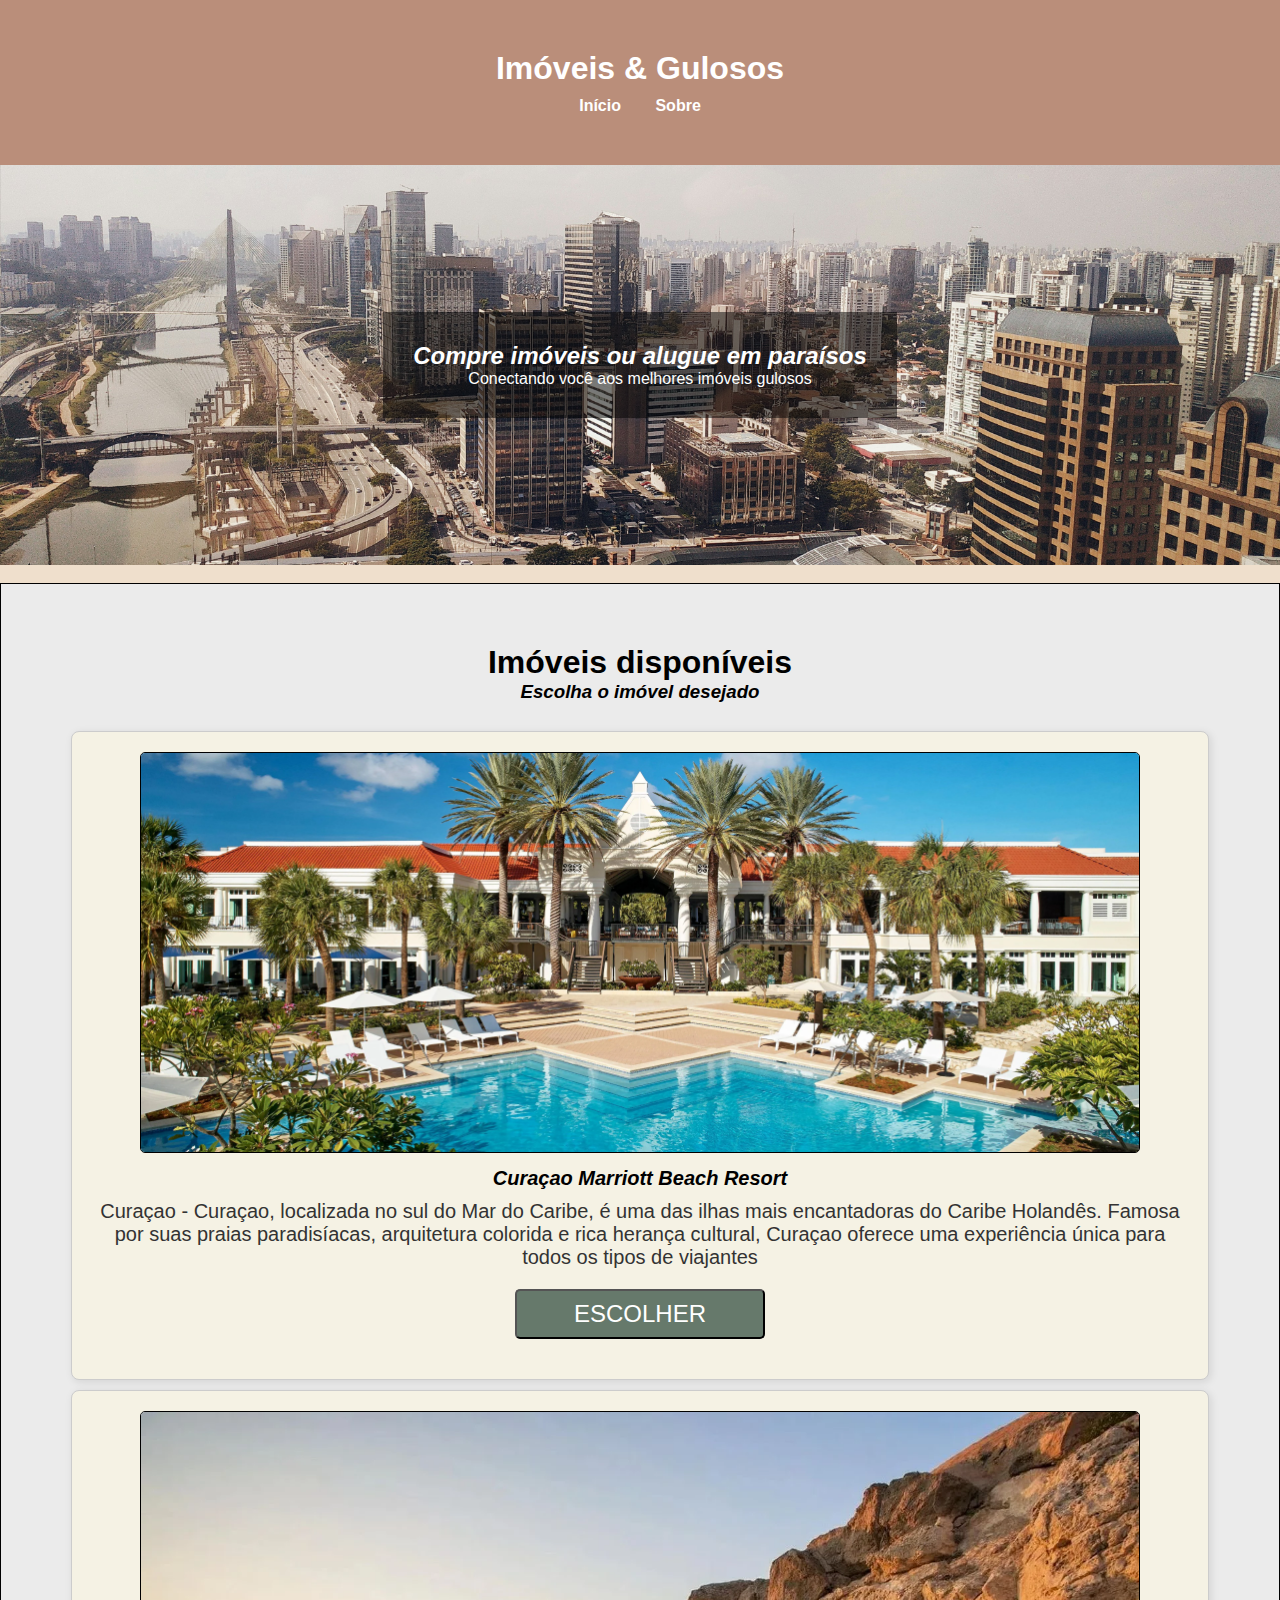
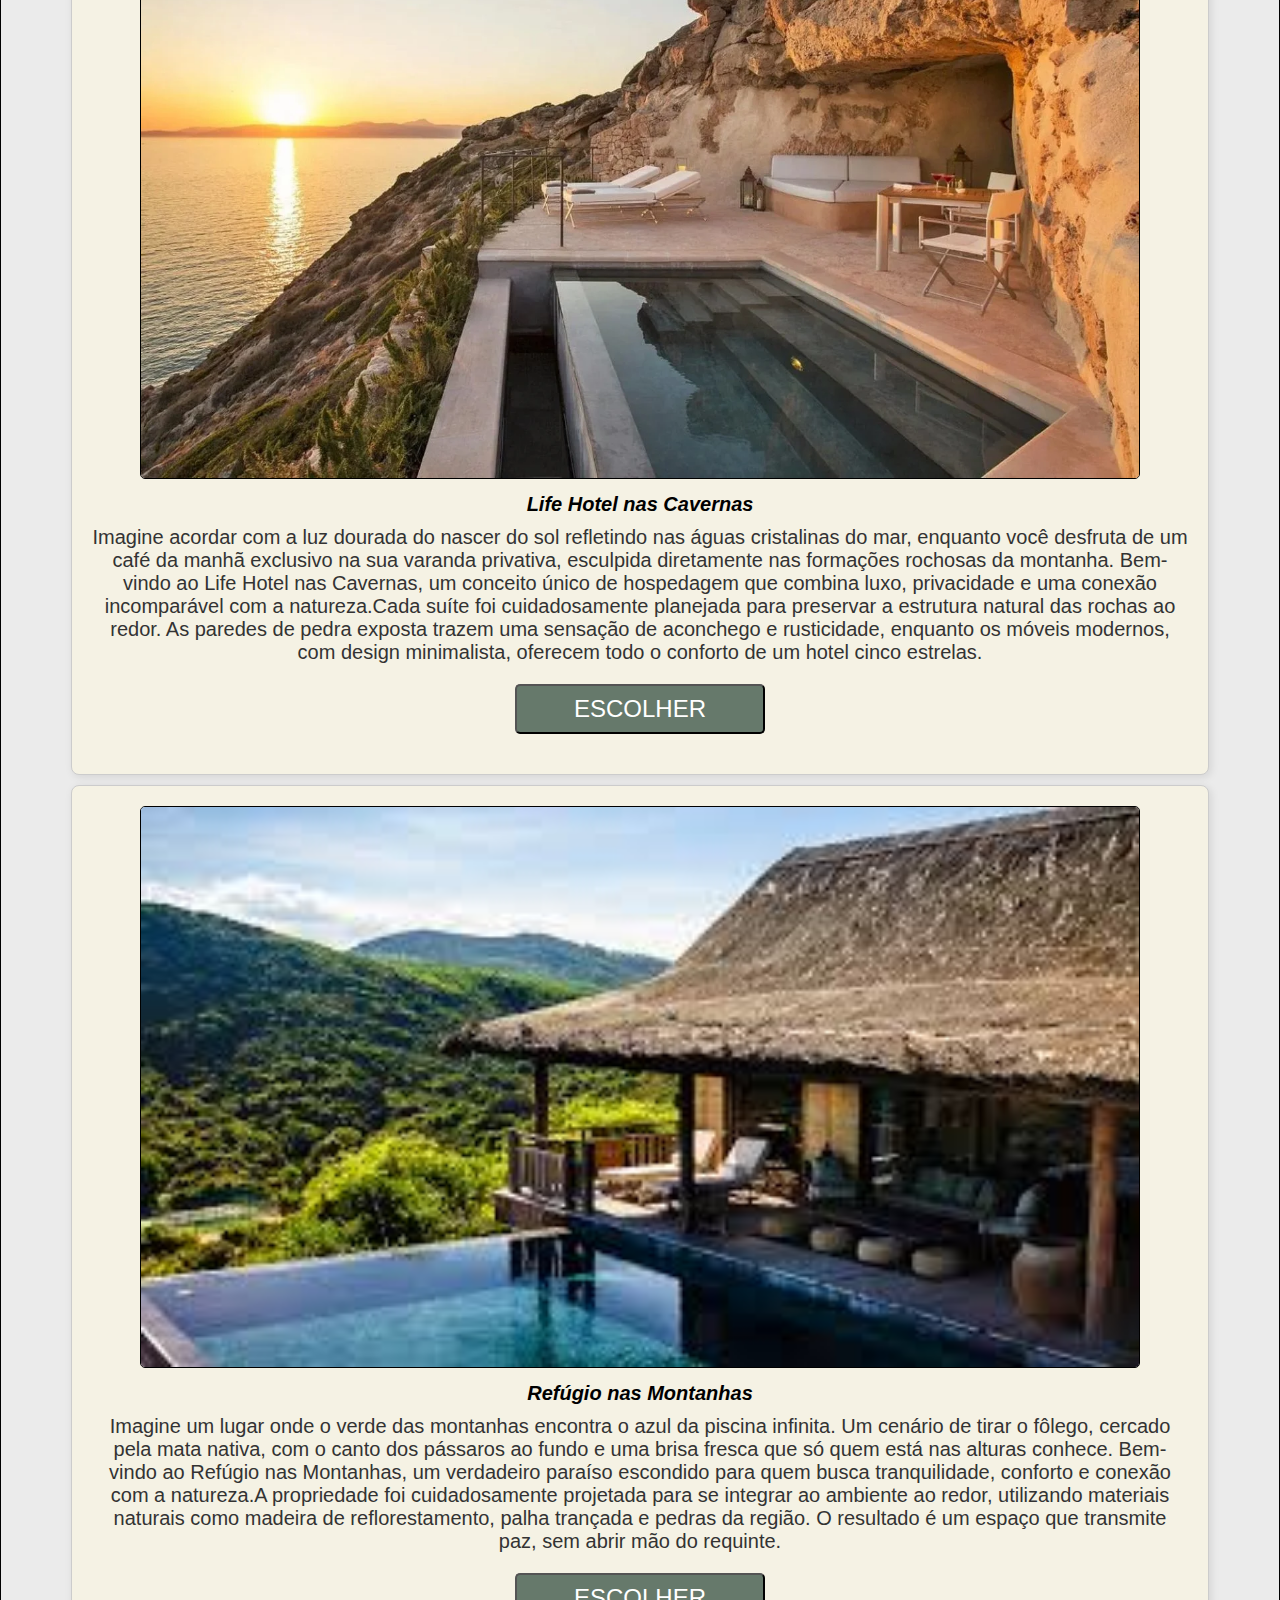
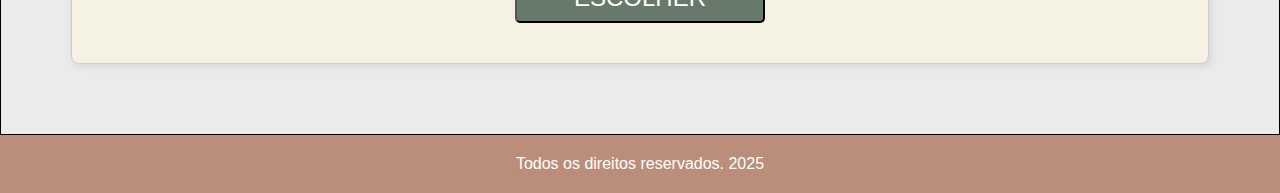
<file: projeto-imobiliaria-final/index.html>
<!DOCTYPE html>
<html lang="pt-br">
<head>
  <meta charset="UTF-8">
  <meta name="viewport" content="width=device-width, initial-scale=1">
  <title>IMÓVEIS & GULOSOS</title>
  <link rel="stylesheet" href="style.css">
  <link rel="shortcut icon" href="img/zarla-g-1x1-2400x2400-20211116-ymk3xrr4cfjkhc7g38px.webp" type="image/x-icon">
</head>
<body>

  <header>
    <!--Cabeçalho-->
          <h1>Imóveis & Gulosos</h1>
      <nav>
         <a href="inicio.html">Início</a>
        <a href="sobre.html">Sobre</a>
      </nav>
    </div>
  </header>
<!--Img banner-->
  <section class="banner">
    <div class="bannerelemento">
      <h2>Compre imóveis ou alugue em paraísos</h2>
      <p>Conectando você aos melhores imóveis gulosos</p>
    </div>
  </section>
  <br>
  <!-- Conteúdo -->
  <div class="container">
    <div class="imoveis">
    <h1 class="h1container"> Imóveis disponíveis</h1>
    <div class="imagens"></div>
    <h3> Escolha o imóvel desejado</h3>
    <br>
    <div class="cards">
     
   <div class="card">
  <img src="img/curpb-resort-pool-4734-hor-feat.webp" > <br>
   <h2>Curaçao Marriott Beach Resort </h2>
  <p>Curaçao - Curaçao, localizada no sul do Mar do Caribe, é uma das ilhas mais encantadoras do Caribe Holandês. Famosa por suas praias paradisíacas, arquitetura colorida e rica herança cultural, Curaçao oferece uma experiência única para todos os tipos de viajantes</p>
     <input type="submit" value="ESCOLHER">
     
</div>

  
  
  <div class="card">
<img src="img/Life_Hotel-em-cavernas.webp" ><br>
<h2> Life Hotel nas Cavernas</h2>
<p>Imagine acordar com a luz dourada do nascer do sol refletindo nas águas cristalinas do mar, enquanto você desfruta de um café da manhã exclusivo na sua varanda privativa, esculpida diretamente nas formações rochosas da montanha. Bem-vindo ao Life Hotel nas Cavernas, um conceito único de hospedagem que combina luxo, privacidade e uma conexão incomparável com a natureza.Cada suíte foi cuidadosamente planejada para preservar a estrutura natural das rochas ao redor. As paredes de pedra exposta trazem uma sensação de aconchego e rusticidade, enquanto os móveis modernos, com design minimalista, oferecem todo o conforto de um hotel cinco estrelas.</p>
<input type="submit" value="ESCOLHER">
</div>
<div class="card">
     <img src="img/images.jpg" ><br>
     <h2>Refúgio nas Montanhas </h2>
     <p>Imagine um lugar onde o verde das montanhas encontra o azul da piscina infinita. Um cenário de tirar o fôlego, cercado pela mata nativa, com o canto dos pássaros ao fundo e uma brisa fresca que só quem está nas alturas conhece. Bem-vindo ao Refúgio nas Montanhas, um verdadeiro paraíso escondido para quem busca tranquilidade, conforto e conexão com a natureza.A propriedade foi cuidadosamente projetada para se integrar ao ambiente ao redor, utilizando materiais naturais como madeira de reflorestamento, palha trançada e pedras da região. O resultado é um espaço que transmite paz, sem abrir mão do requinte.</p>
    <input type="submit" value="ESCOLHER">
    </div>
    </div>

  </div>
</div>
<!--Rodapé-->
  <footer>
<p>Todos os direitos reservados. 2025

</p>
  </footer>
</body>
</html>
</file>
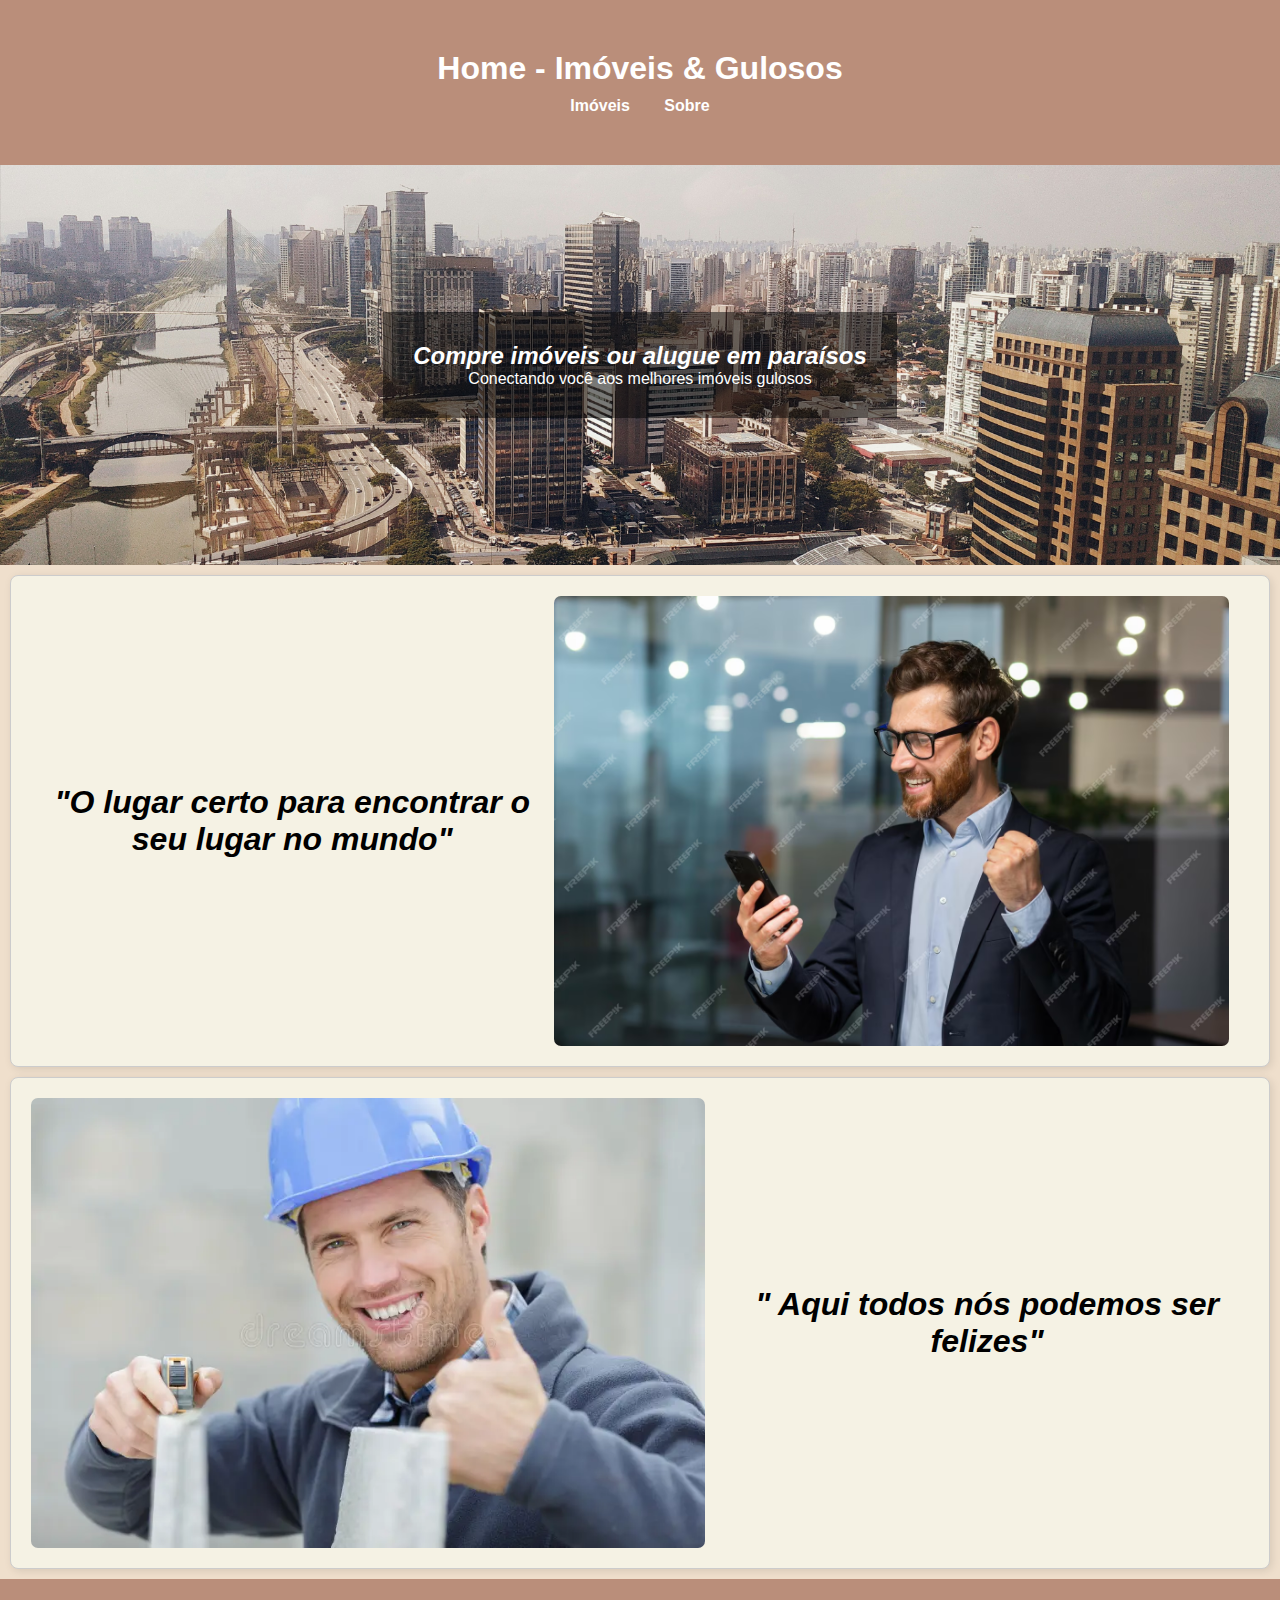
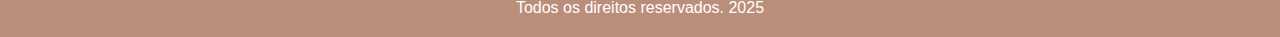
<file: projeto-imobiliaria-final/inicio.html>
<!DOCTYPE html>
<html lang="pt-br">
<head>
  <meta charset="UTF-8">
  <meta name="viewport" content="width=device-width, initial-scale=1">
  <title>HOME | GULOSOS</title>
  <link rel="stylesheet" href="style2.css">
  <link rel="shortcut icon" href="img/zarla-g-1x1-2400x2400-20211116-ymk3xrr4cfjkhc7g38px.webp" type="image/x-icon">
</head>
<body>

  <header>
    <!--Cabeçalho-->
          <h1>Home - Imóveis & Gulosos</h1>
      <nav>
         <a href="index.html">Imóveis</a>
        <a href="sobre.html">Sobre</a>
      </nav>
    </div>
  </header>
<!--Img banner-->
  <section class="banner">
    <div class="bannerelemento">
      <h2>Compre imóveis ou alugue em paraísos</h2>
      <p>Conectando você aos melhores imóveis gulosos</p>
    </div>
  </section>
<!--Conteúdo-->    
<div class="card">
<h1> "O lugar certo para encontrar o seu lugar no mundo"</h1>
<img src="img/investidor-de-empresario-bem-sucedido-usando-o-homem-do-telefone-comemorando-a-vitoria-e-a-conquista-bem-sucedida_321831-14138.avif" class="imagem-esquerda">
</div>
<div class="card">
<img src="img/trabalhador-feliz-do-pedreiro-da-construção-fora-homem-ar-livre-148695580.webp" class="imagem-esquerda">
    <h1>" Aqui todos nós podemos ser felizes"</h1>
</div>
<!--Rodapé-->
  <footer>
<p>Todos os direitos reservados. 2025

</p>

  </footer>
  
</body>
</html>
</file>
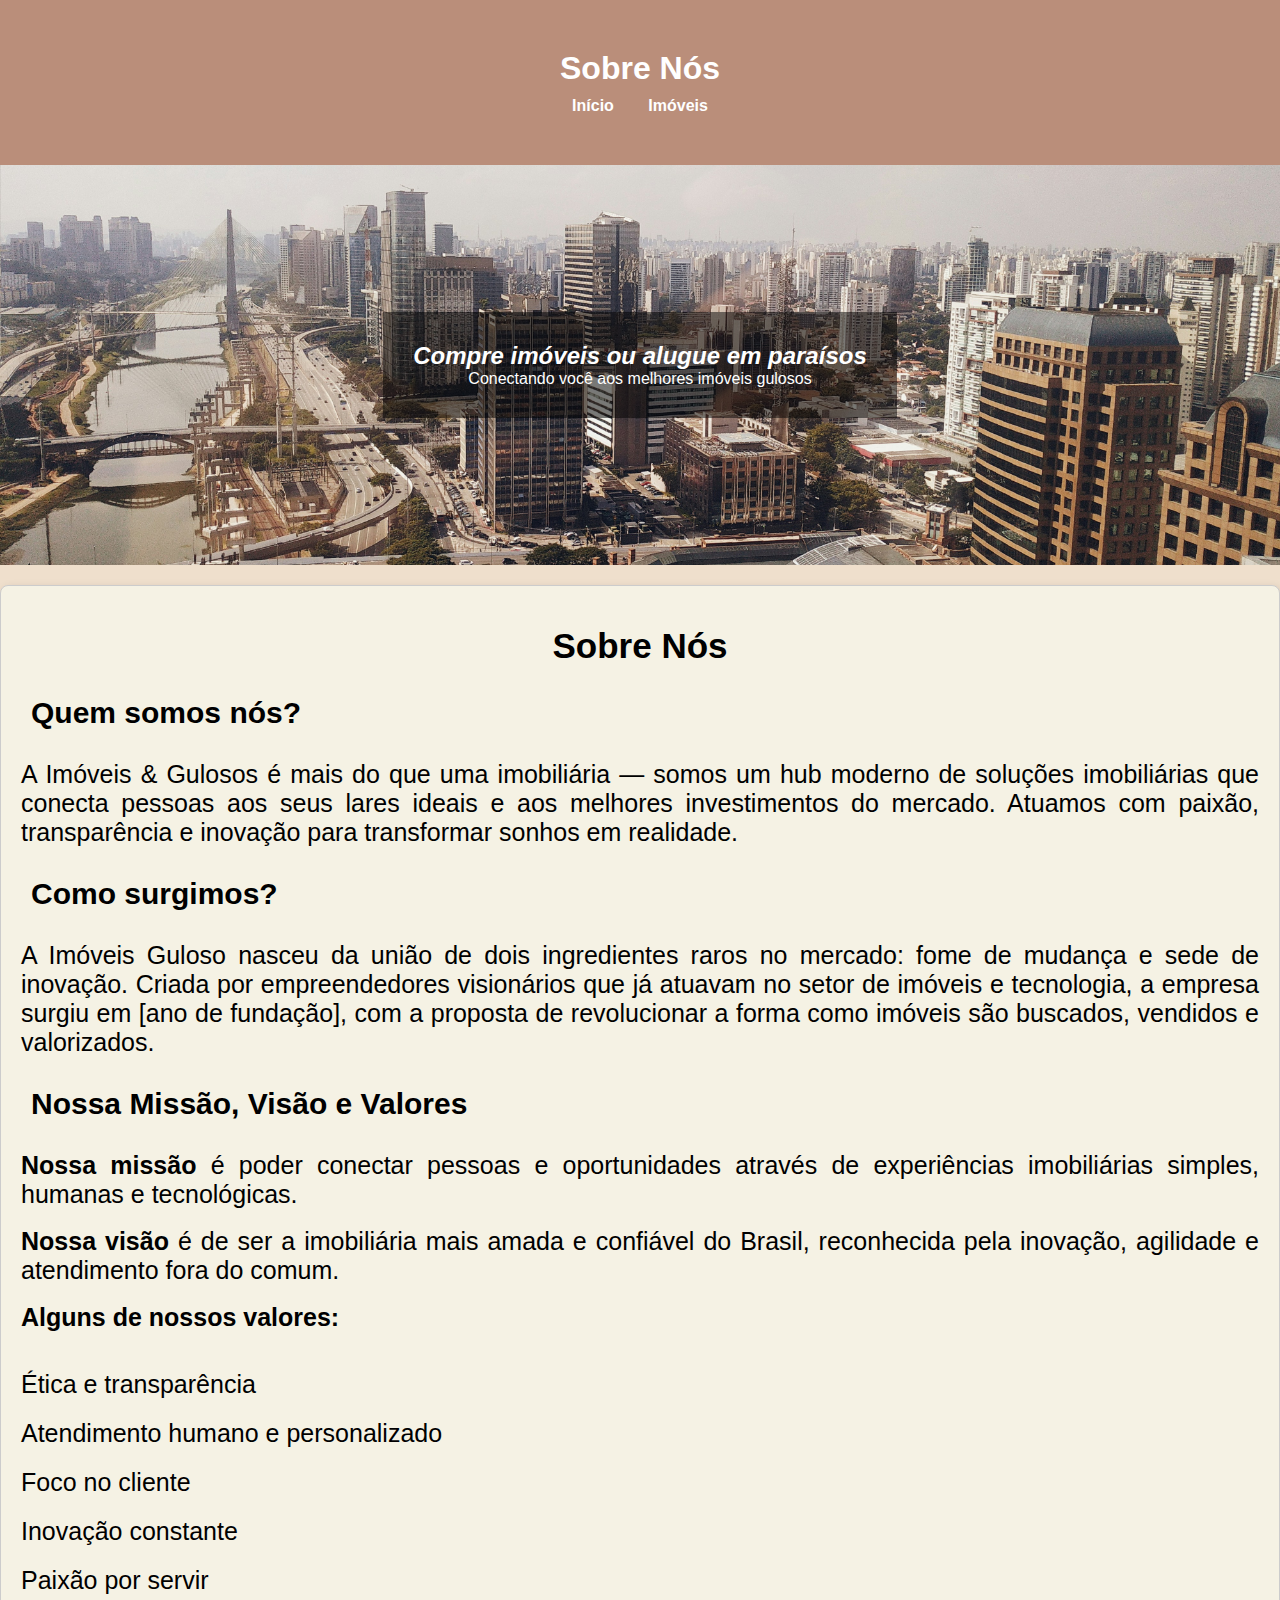
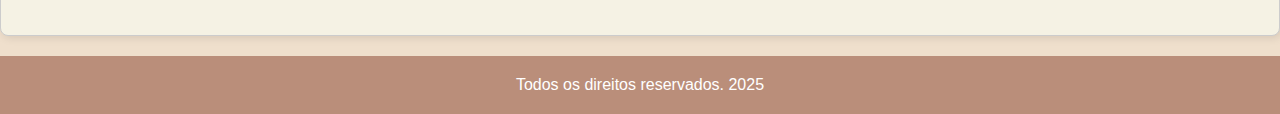
<file: projeto-imobiliaria-final/sobre.html>
<!DOCTYPE html>
<html lang="en">
<head>
    <meta charset="UTF-8">
    <meta name="viewport" content="width=device-width, initial-scale=1.0">
    <title>SOBRE | GULOSOS</title>
    <link rel="shortcut icon" href="img/zarla-g-1x1-2400x2400-20211116-ymk3xrr4cfjkhc7g38px.webp" type="image/x-icon">
    <link rel="stylesheet" href="style1.css">
</head>
<body>
    <header>
<!--Cabeçalho-->
<h1> Sobre Nós </h1>
<nav>
     <a href="inicio.html">Início </a>
    <a href="index.html">Imóveis</a>
  
</nav>
    </header>
<!--Banner-->
<section class="banner">
    <div class="bannerelemento">
    <h2>Compre imóveis ou alugue em paraísos </h2>   
    <p> Conectando você aos melhores imóveis gulosos</p>
    </div>
</section>
<!--Conteúdo-->
<div class="card">
     <h1> Sobre Nós </h1>
     <h2> Quem somos nós?</h2>
    <p>A Imóveis & Gulosos é mais do que uma imobiliária — somos um hub moderno de soluções imobiliárias que conecta pessoas aos seus lares ideais e aos melhores investimentos do mercado. Atuamos com paixão, transparência e inovação para transformar sonhos em realidade.</p>
    <h2>Como surgimos?</h2>
    <p>A Imóveis Guloso nasceu da união de dois ingredientes raros no mercado: fome de mudança e sede de inovação. Criada por empreendedores visionários que já atuavam no setor de imóveis e tecnologia, a empresa surgiu em [ano de fundação], com a proposta de revolucionar a forma como imóveis são buscados, vendidos e valorizados.</p>
    <h2> Nossa Missão, Visão e Valores</h2>
    <p> <strong>Nossa missão</strong> é poder conectar pessoas e oportunidades através de experiências imobiliárias simples, humanas e tecnológicas.</p><br>
    <p><strong> Nossa visão </strong> é de ser a imobiliária mais amada e confiável do Brasil, reconhecida pela inovação, agilidade e atendimento fora do comum.</p><br>
    <p><strong> Alguns de nossos valores:</strong> </p> <br>
    <ul class="a">Ética e transparência</ul>
    <ul class="a"> Atendimento humano e personalizado</ul>
    <ul class="a">Foco no cliente</ul>
    <ul class="a">Inovação constante</ul>
    <ul class="a">Paixão por servir</ul>
</div>
<!--Rodapé-->
  <footer>
<p>Todos os direitos reservados. 2025

</p>

  </footer>
  
</body>
</html>
</file>
<file: projeto-imobiliaria-final/style.css>
/*Estilização página imóveis*/

* {
    margin: 0;
    padding: 0;
    box-sizing: border-box;
  }
  
  body {
    font-family: Arial;
    background-color: #EFDFCC;
    scroll-behavior: smooth;
  }
 
  
  header {
    background: #BA8E7A;
    color: white;
    padding: 50px ;
  }
  
  header h1 {
    text-align: center;
    margin-bottom: 10px;
  }
  
  nav {
    text-align: center;
  }
  
  nav a {
    color: white;
    text-decoration: none;
    margin: 0 15px;
    font-weight: bold;
  }
  
  nav a:hover {
    text-decoration: underline;
  }
  
  .banner {
    background-image: url('img/photo-1554168848-228452c09d60.jpg');
    background-size: cover;
    background-position: center;
    height: 400px;
    display: flex;
    align-items: center;
    justify-content: center;
    color: white;
    position: relative;
  }
  
  .bannerelemento {
    background: rgba(0,0,0,0.5);
    padding: 30px;
    text-align: center;
  }
  
  
  
  .imoveis {
    padding: 60px ;
    background-color: #EBEBEB;
   
}
  h2  {
    text-align: center;
    font-style: italic;
  }
   
  h3  {
    font-style:italic  ;
    text-align: center;

  }
  
  .cards {
    display: inline;
  flex-wrap: wrap;
  gap: 200px; 
  justify-content: center;
  margin-top: 20px; 
}

 input {
font-family: Arial;
width: 250px;
height: 50px;
background-color: #66796B;
color: white;
border-radius: 5px;
margin: 20px 0;
font-size: 24px;
 }
.card {
margin: 10px;
  width: auto;
  background-color: #F5F2E4;
  border: 1px solid #ccc;
  border-radius: 8px;
  padding: 20px;
  box-shadow: 2px 2px 8px rgba(0,0,0,0.1);
  text-align: center;
}
.card img {
  width: 1000px;
  height: auto;
  border-radius: 5px;
}
.card h2 {
  font-size: 20px;
  margin: 10px 0;
}

.card p {
  font-size: 20px;
  color: #333;
  text-align:center;
}
img { 
    width: 700px;
    height: 450px;
    border: 1px solid black;
    border-radius: 5px;
}
.container 
{
display: flex;
height: auto;
width: auto;
border: 1px solid ;
}
.h1container{
  text-align: center;
  color: black;

}
footer {
background:#BA8E7A ;
padding: 20px;
color: white;
text-align: center;
}
</file>
<file: projeto-imobiliaria-final/style2.css>
/*Estilização página home*/
* {
    margin: 0;
    padding: 0;
    box-sizing: border-box;
  }
  
  body {
    font-family: Arial;
    background-color: #EFDFCC;
    scroll-behavior: smooth;
  }
 
  
  header {
    background: #BA8E7A;
    color: white;
    padding: 50px ;
  }
  
  header h1 {
    text-align: center;
    margin-bottom: 10px;
  }
  
  nav {
    text-align: center;
  }
  
  nav a {
    color: white;
    text-decoration: none;
    margin: 0 15px;
    font-weight: bold;
  }
  
  nav a:hover {
    text-decoration: underline;
  }
  
  .banner {
    background-image: url('img/photo-1554168848-228452c09d60.jpg');
    background-size: cover;
    background-position: center;
    height: 400px;
    display: flex;
    align-items: center;
    justify-content: center;
    color: white;
    position: relative;
  }
  
  .bannerelemento {
    background: rgba(0,0,0,0.5);
    padding: 30px;
    text-align: center;
  }
  
  
  
  .imoveis {
    padding: 60px ;
    background-color: #EBEBEB;
   
}
  h2  {
    text-align: center;
    font-style: italic;
  }
   
  h3  {
    font-style:italic  ;
    text-align: center;
  }

  .card {
margin: 10px;
  width: auto;
  background-color: #F5F2E4;
  border: 1px solid #ccc;
  border-radius: 8px;
  padding: 20px;
  box-shadow: 2px 2px 8px rgba(0,0,0,0.1);
  text-align: center;
  display: flex;
  align-items: center;
  }

.card h1 {
    font-family: Arial;
    font-style: italic;
    margin: 20px 0;
}
p {flex: 1;}
.imagem-esquerda {
    border-radius: 7px;
    height: 450px;
    width: auto;
    margin-right: 20px;

    
}
 footer {
background-color:#BA8E7A ;
padding: 20px;
color: white;
text-align: center;
}
</file>
<file: projeto-imobiliaria-final/style1.css>
/*Estilização página sobre nós*/
* {
padding: 0;
margin: 0;
}

 body {
    font-family: Arial;
    background-color: #EFDFCC;
    scroll-behavior: smooth;
 }

 header {
    background: #BA8E7A;
    color: white;
    padding: 50px ;
  }
  
  header h1 {
    text-align: center;
    margin-bottom: 10px;
  }
  
  nav {
    text-align: center;
  }
  
  nav a {
    color: white;
    text-decoration: none;
    margin: 0 15px;
    font-weight: bold;
  }
  
  nav a:hover {
    text-decoration: underline;
  }
  
  .banner {
    background-image: url('img/photo-1554168848-228452c09d60.jpg');
    background-size: cover;
    background-position: center;
    height: 400px;
    display: flex;
    align-items: center;
    justify-content: center;
    color: white;
    position: relative;
  }
  
  .bannerelemento {
    background: rgba(0,0,0,0.5);
    padding: 30px;
    text-align: center;
  }

  
 .bannerelemento h2 {
     text-align: center;
     font-style: italic;

  }

 .cards{
display: inline;

 }

  .card {
  margin: 20px 0;
  width: auto;
  background-color: #F5F2E4;
  border: 1px solid #ccc;
  border-radius: 8px;
  padding: 20px;
  box-shadow: 2px 2px 8px rgba(0,0,0,0.1);
  text-align: justify;
  }
  .card h1 {
  font-size: 35px;
  font-family: Arial;
  text-align: center;
  font-weight: bold;
  margin: 20px 0;
  }

  .card h2 {
  font-size: 30px;
  font-family: Arial;
  padding: 10px;
  font-weight: bold;
  margin: 20px 0;
}

  .card p {
    font-family: Helvetica;
    font-size: 25px;
   }
   
  .card ul.a {
  margin: 20px 0;
   list-style-type: circle;
   font-family: Helvetica;
   font-size: 25px;
  }

  footer {
background-color:#BA8E7A ;
padding: 20px;
color: white;
text-align: center;
}
</file>
